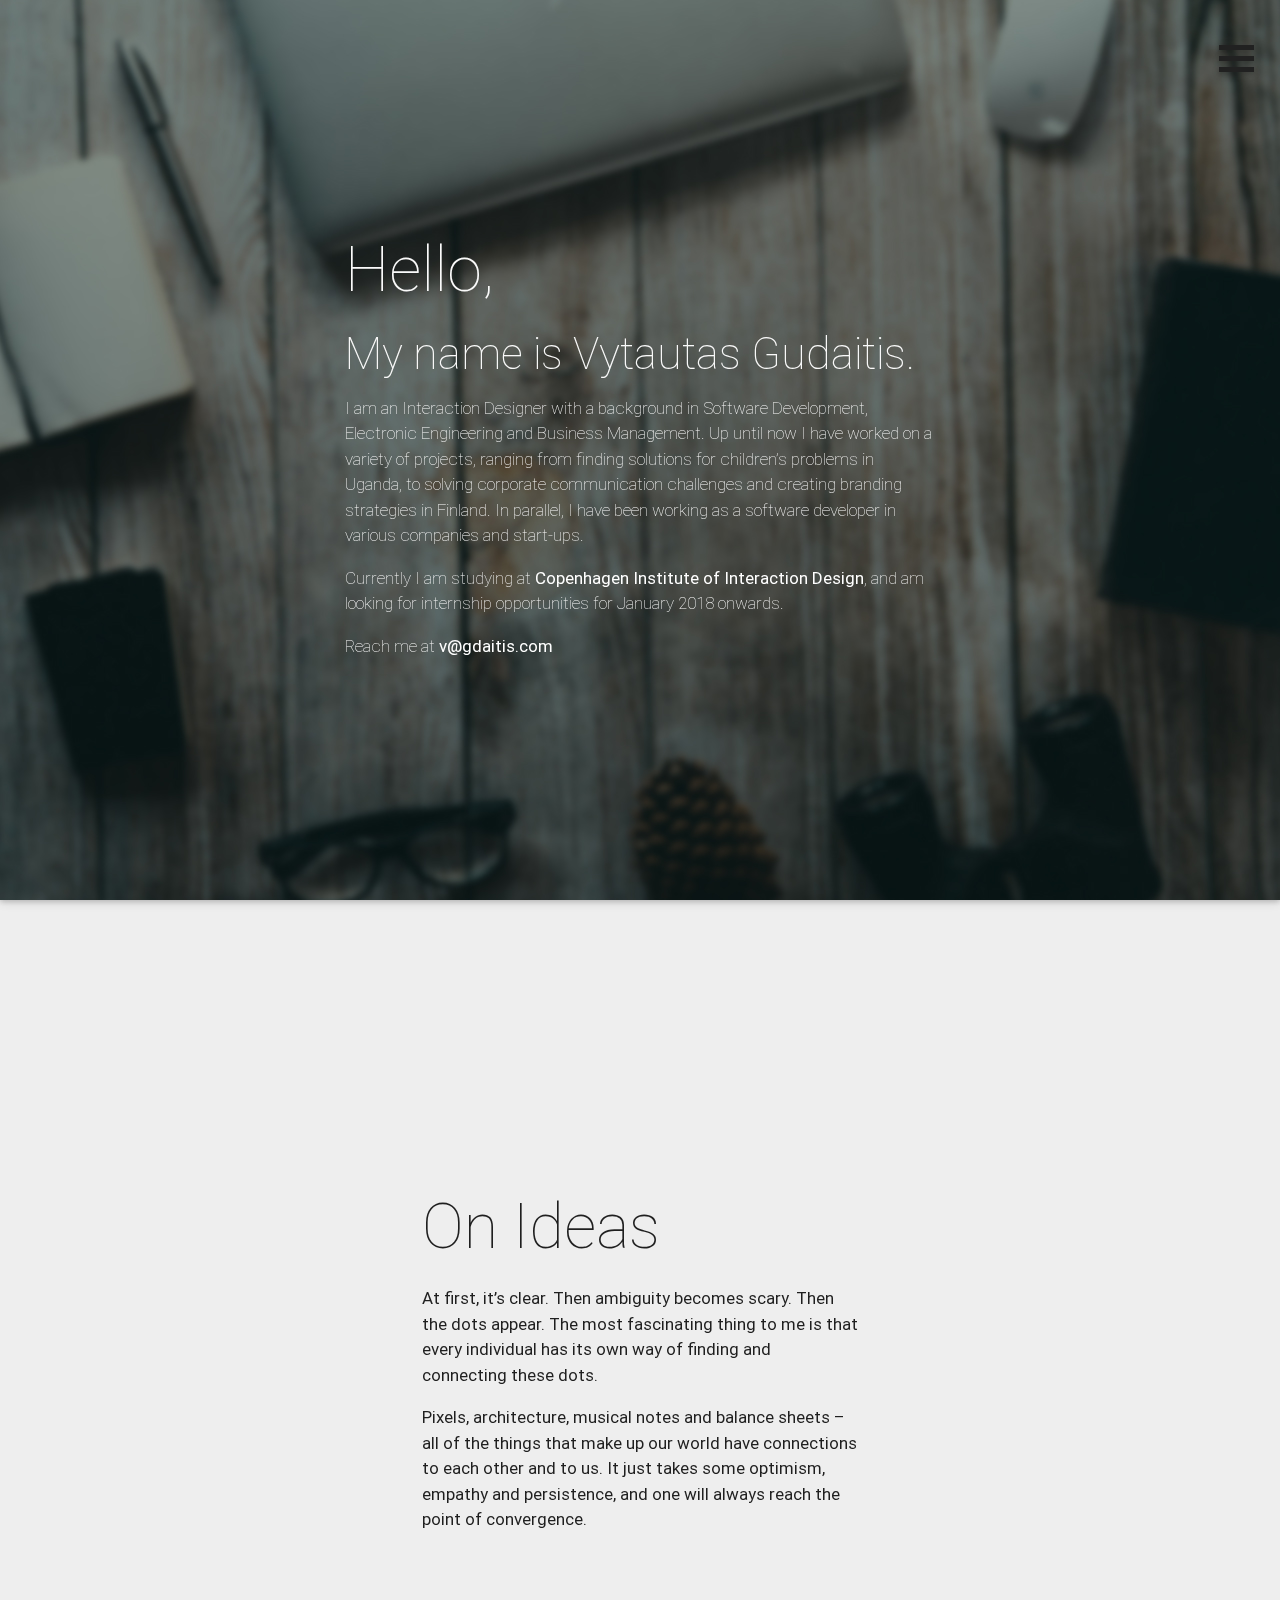
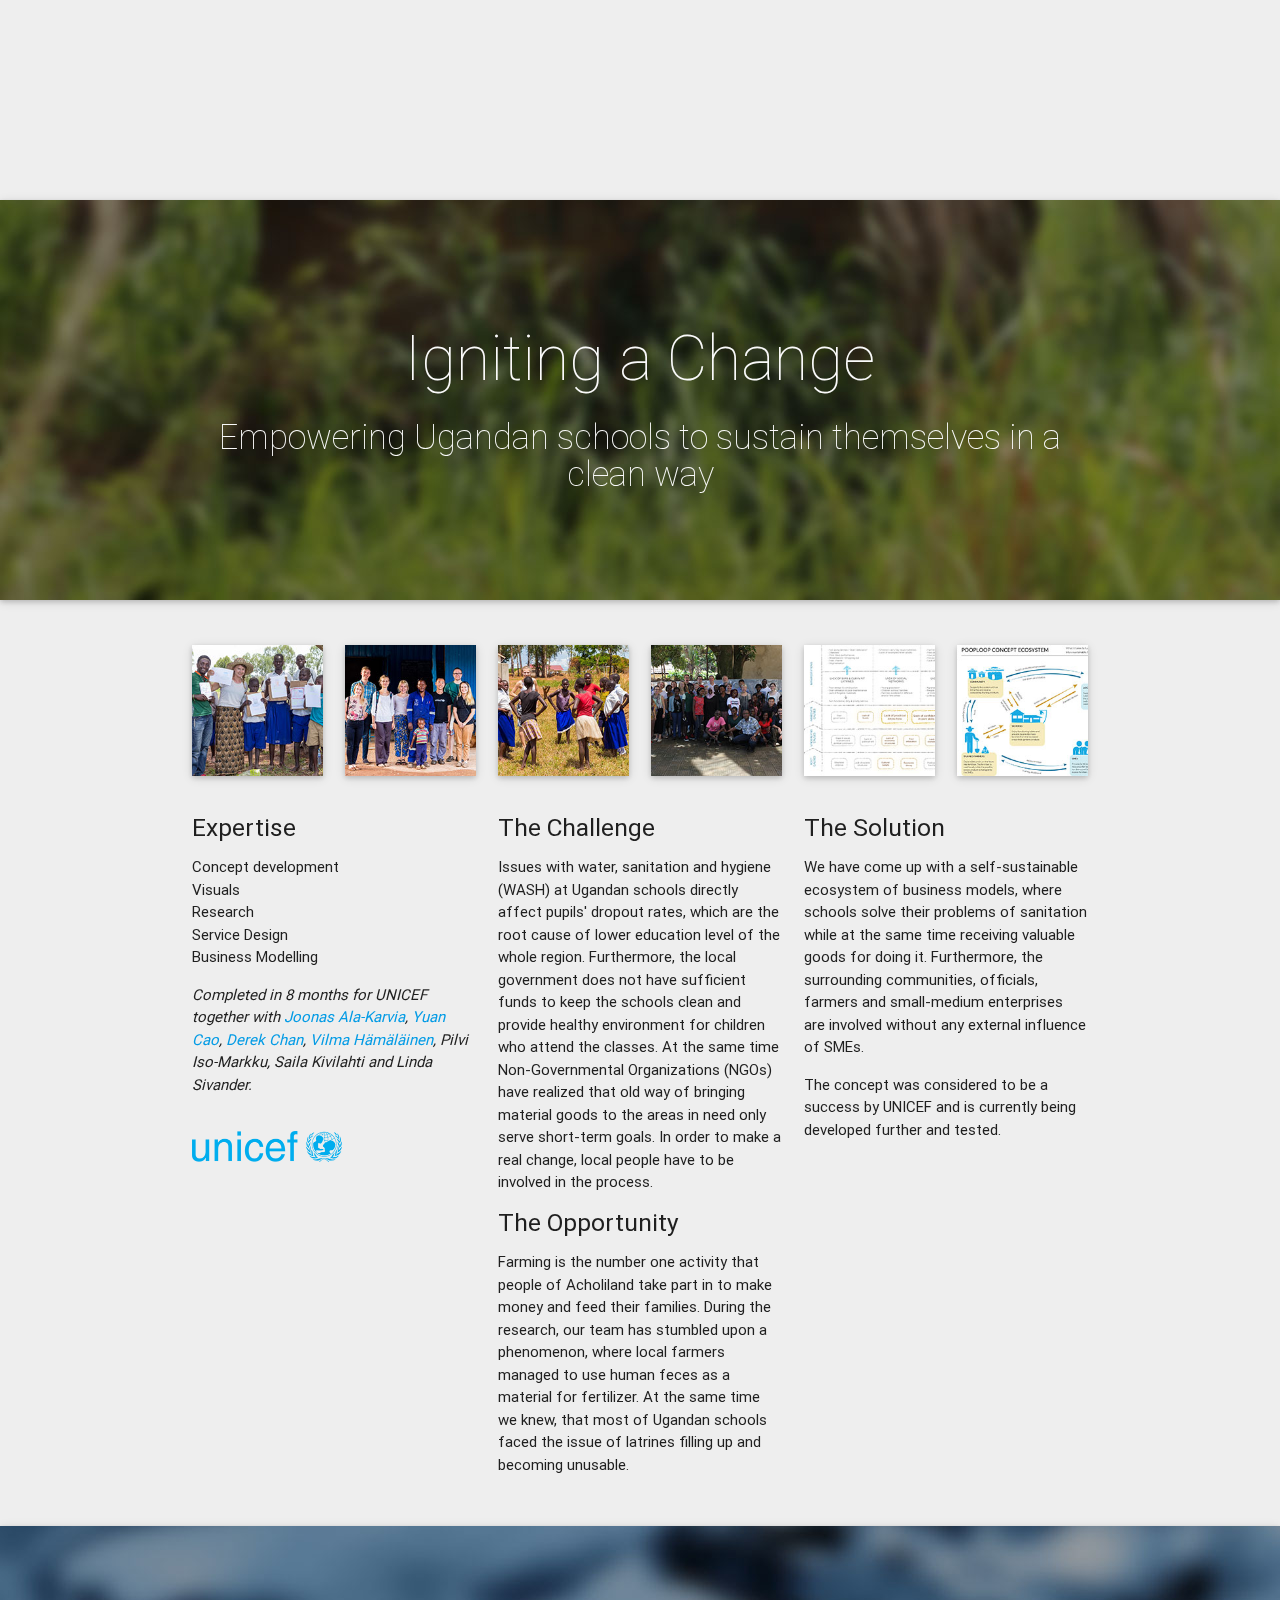
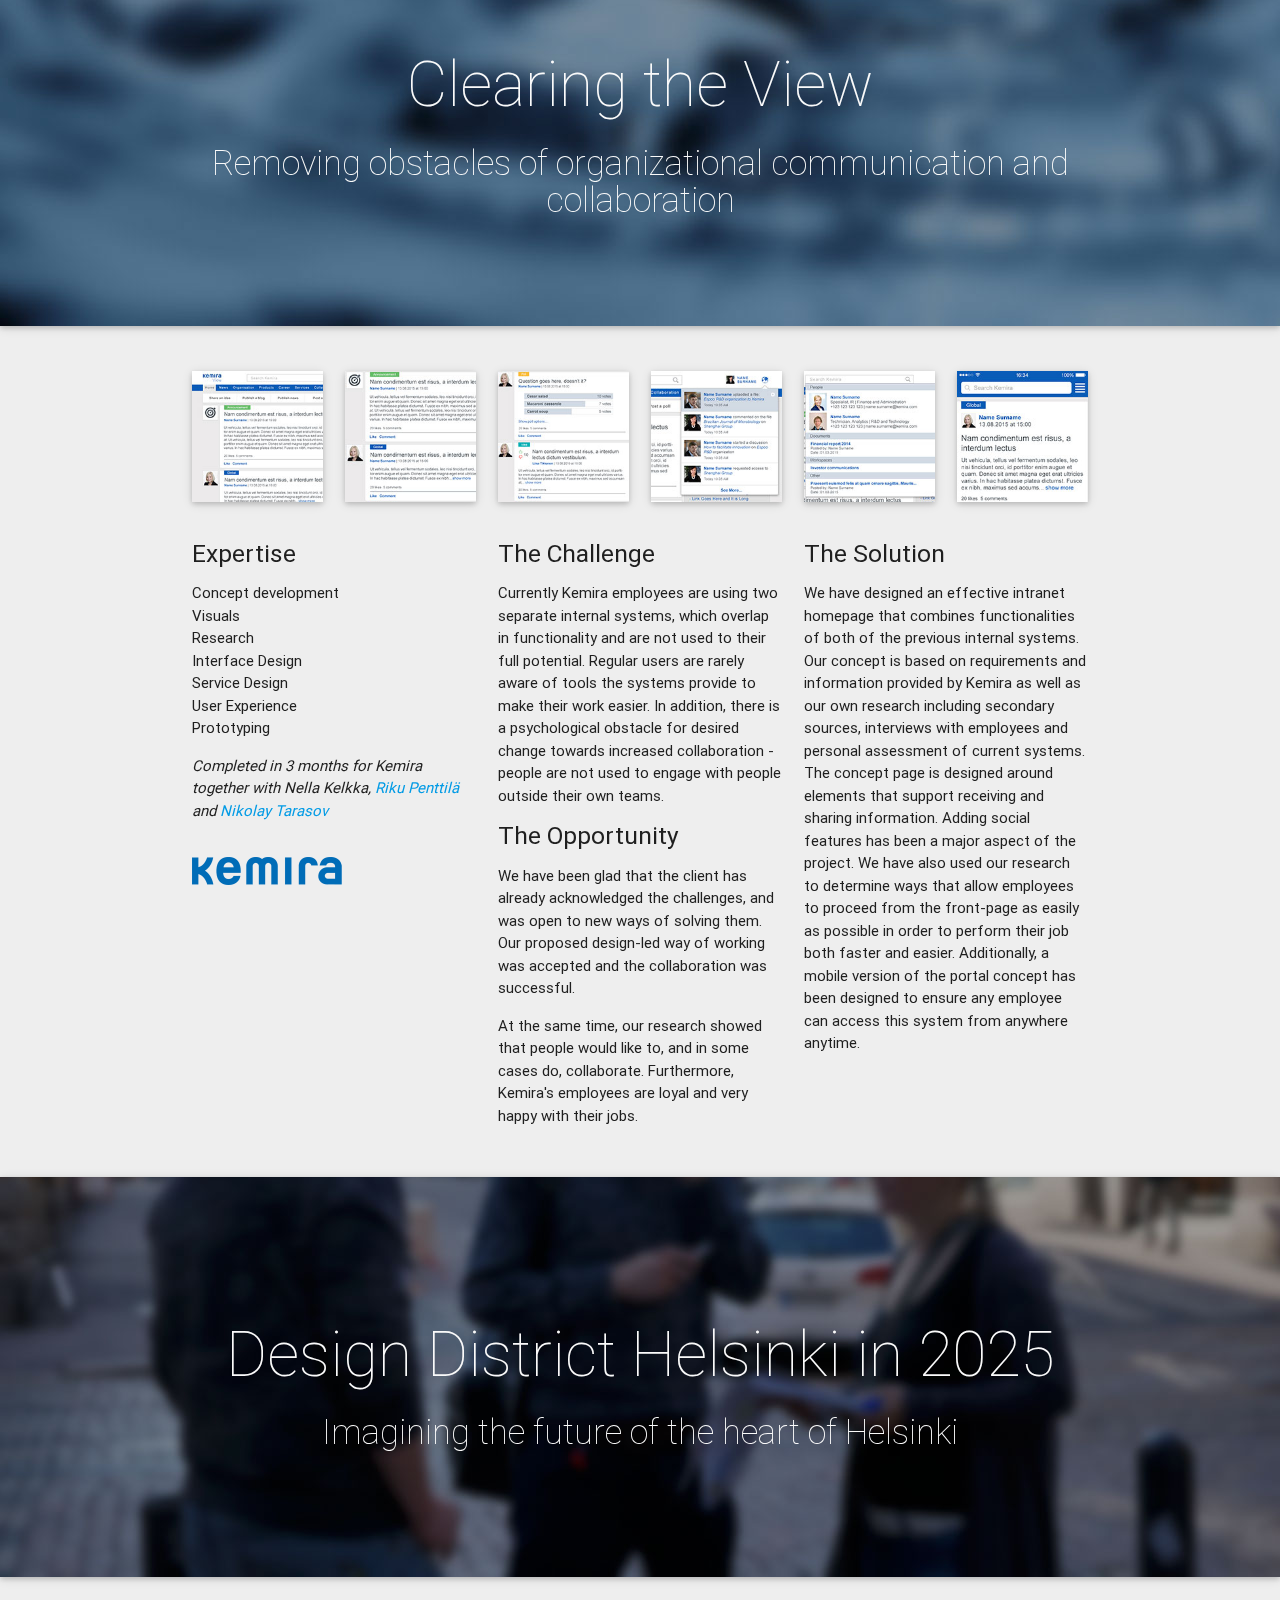
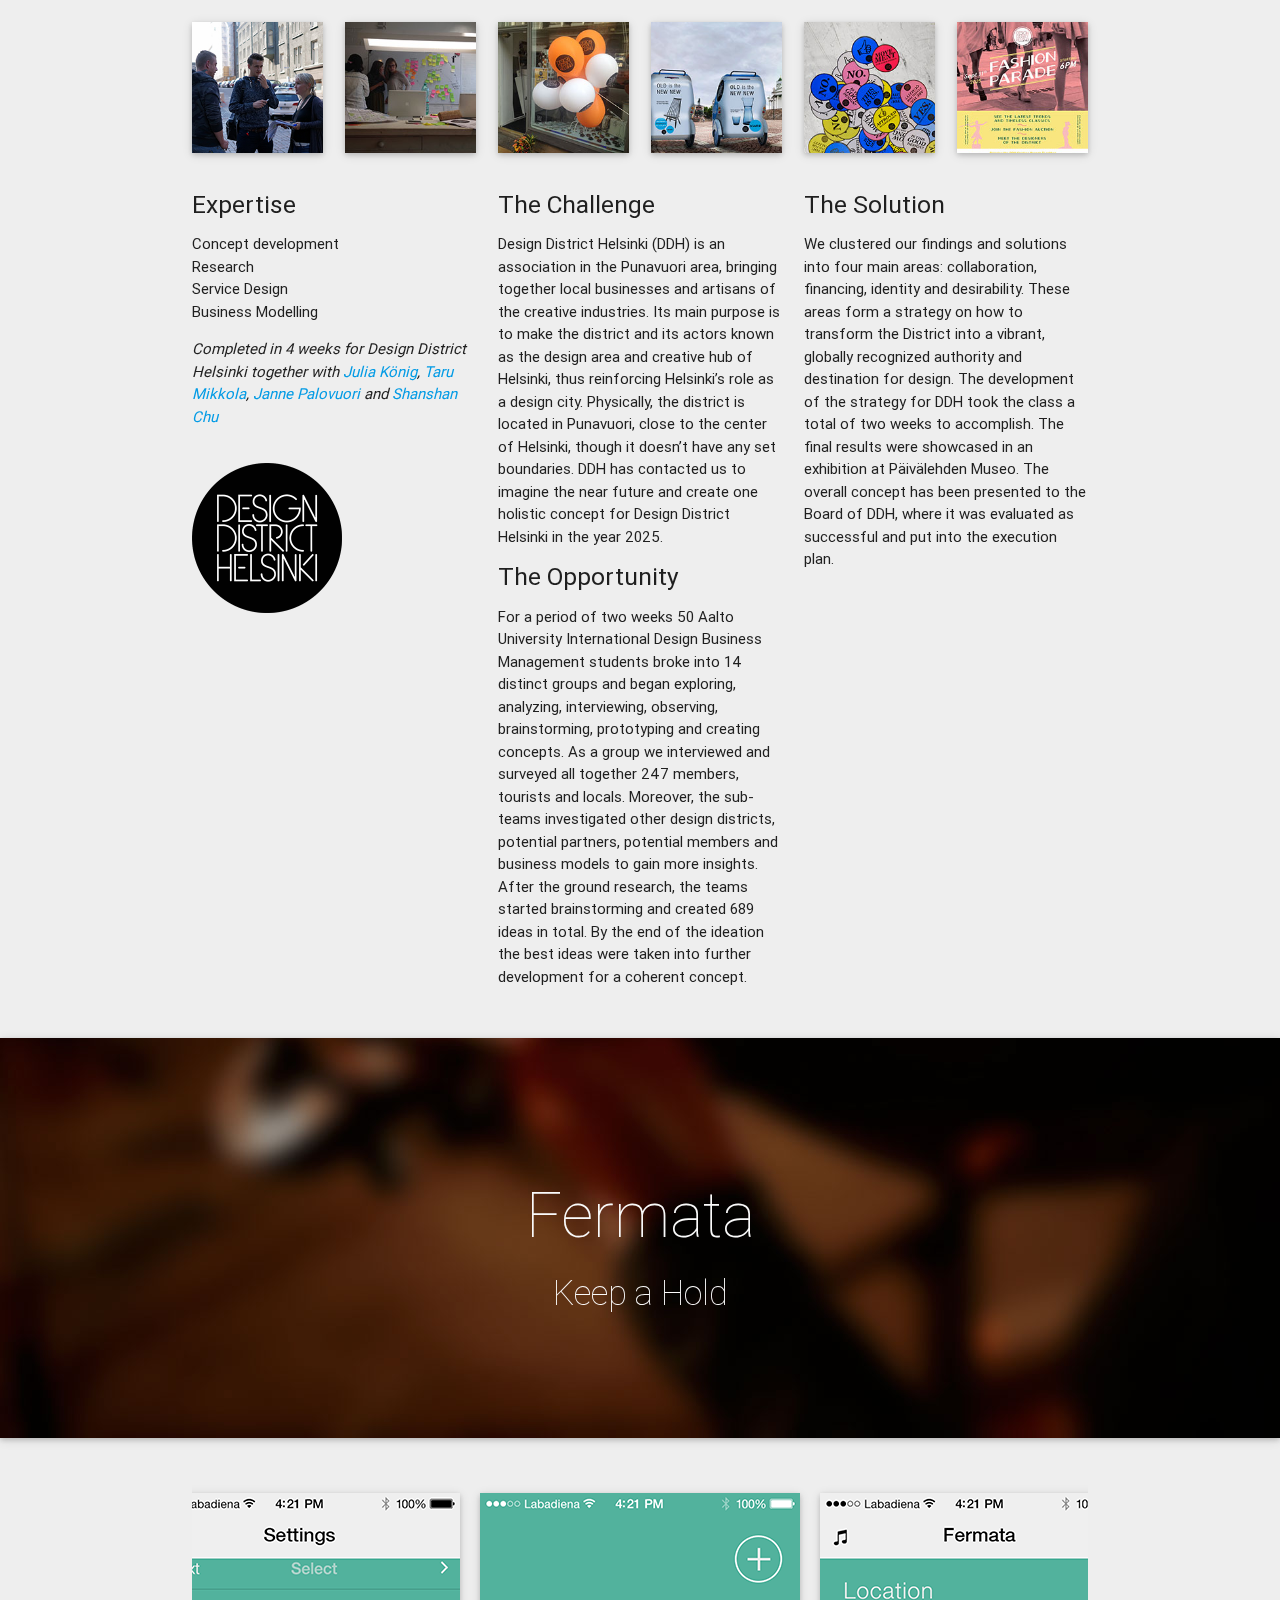
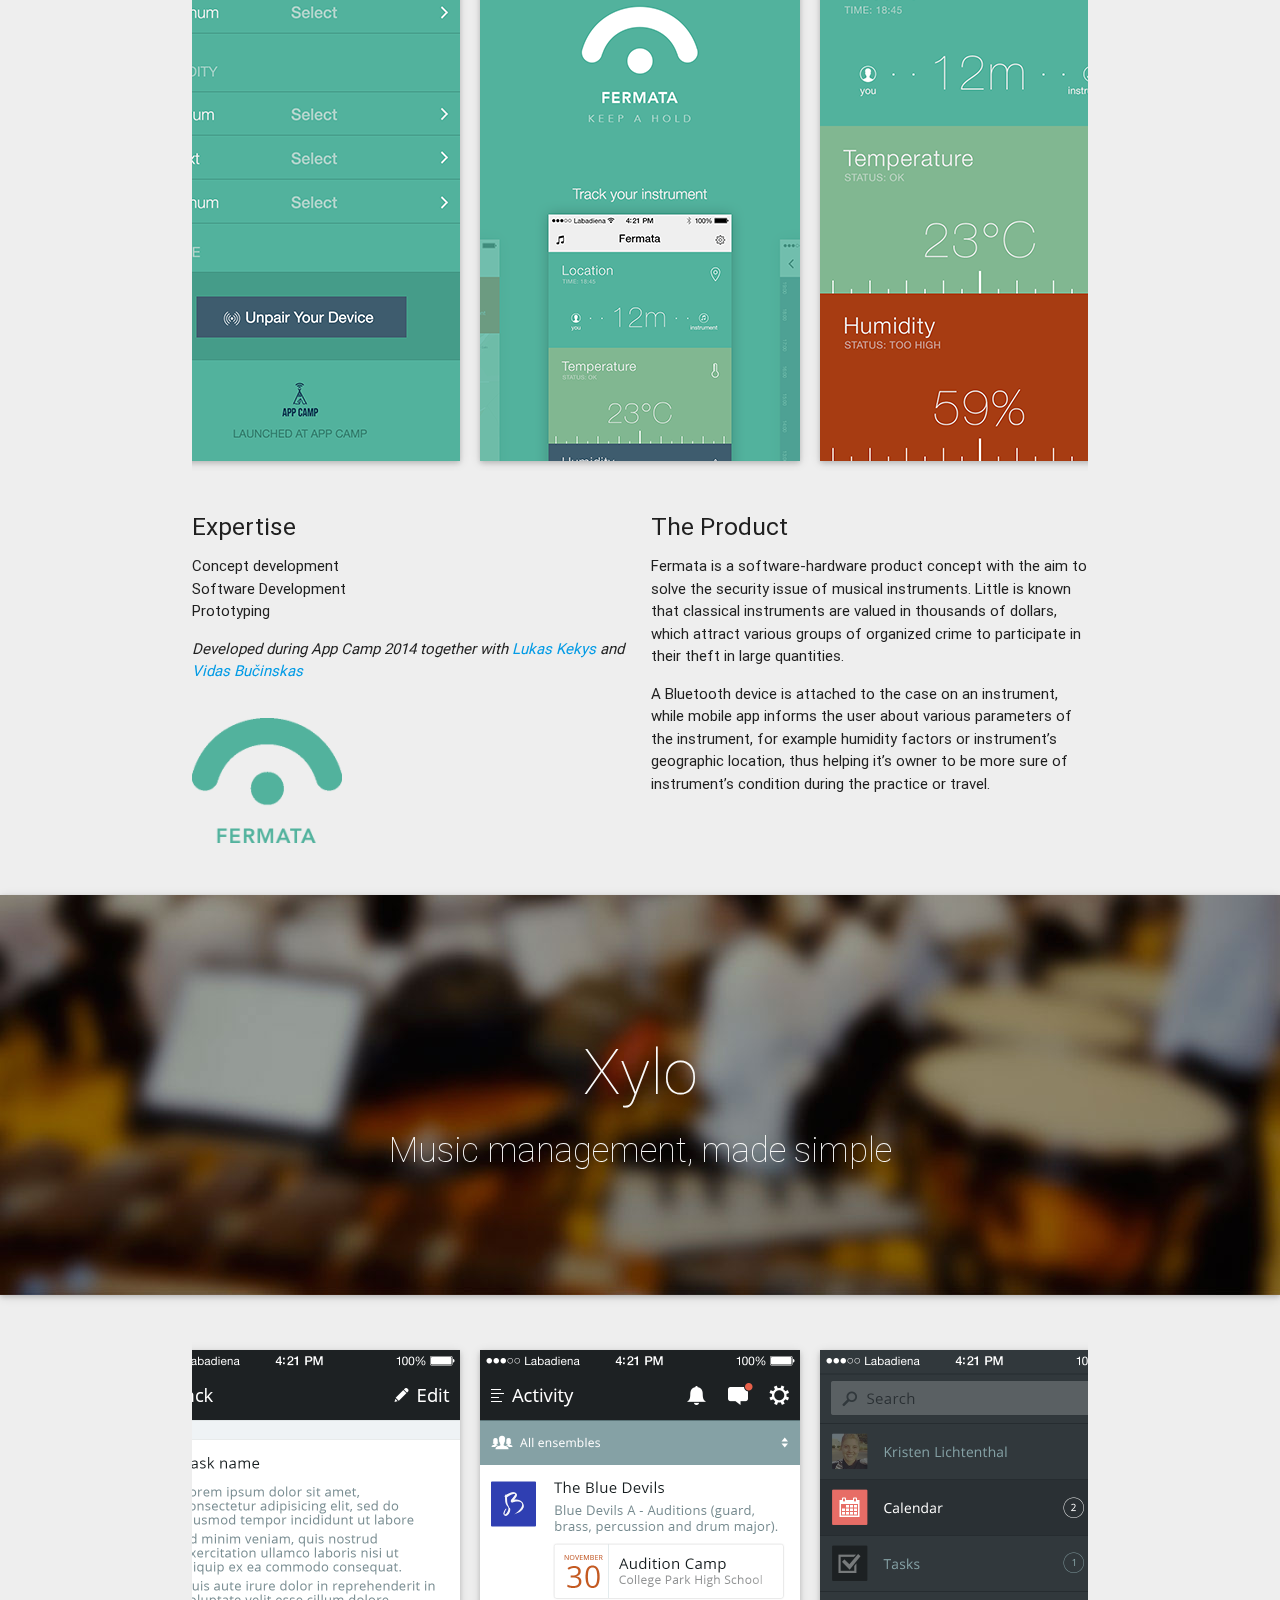
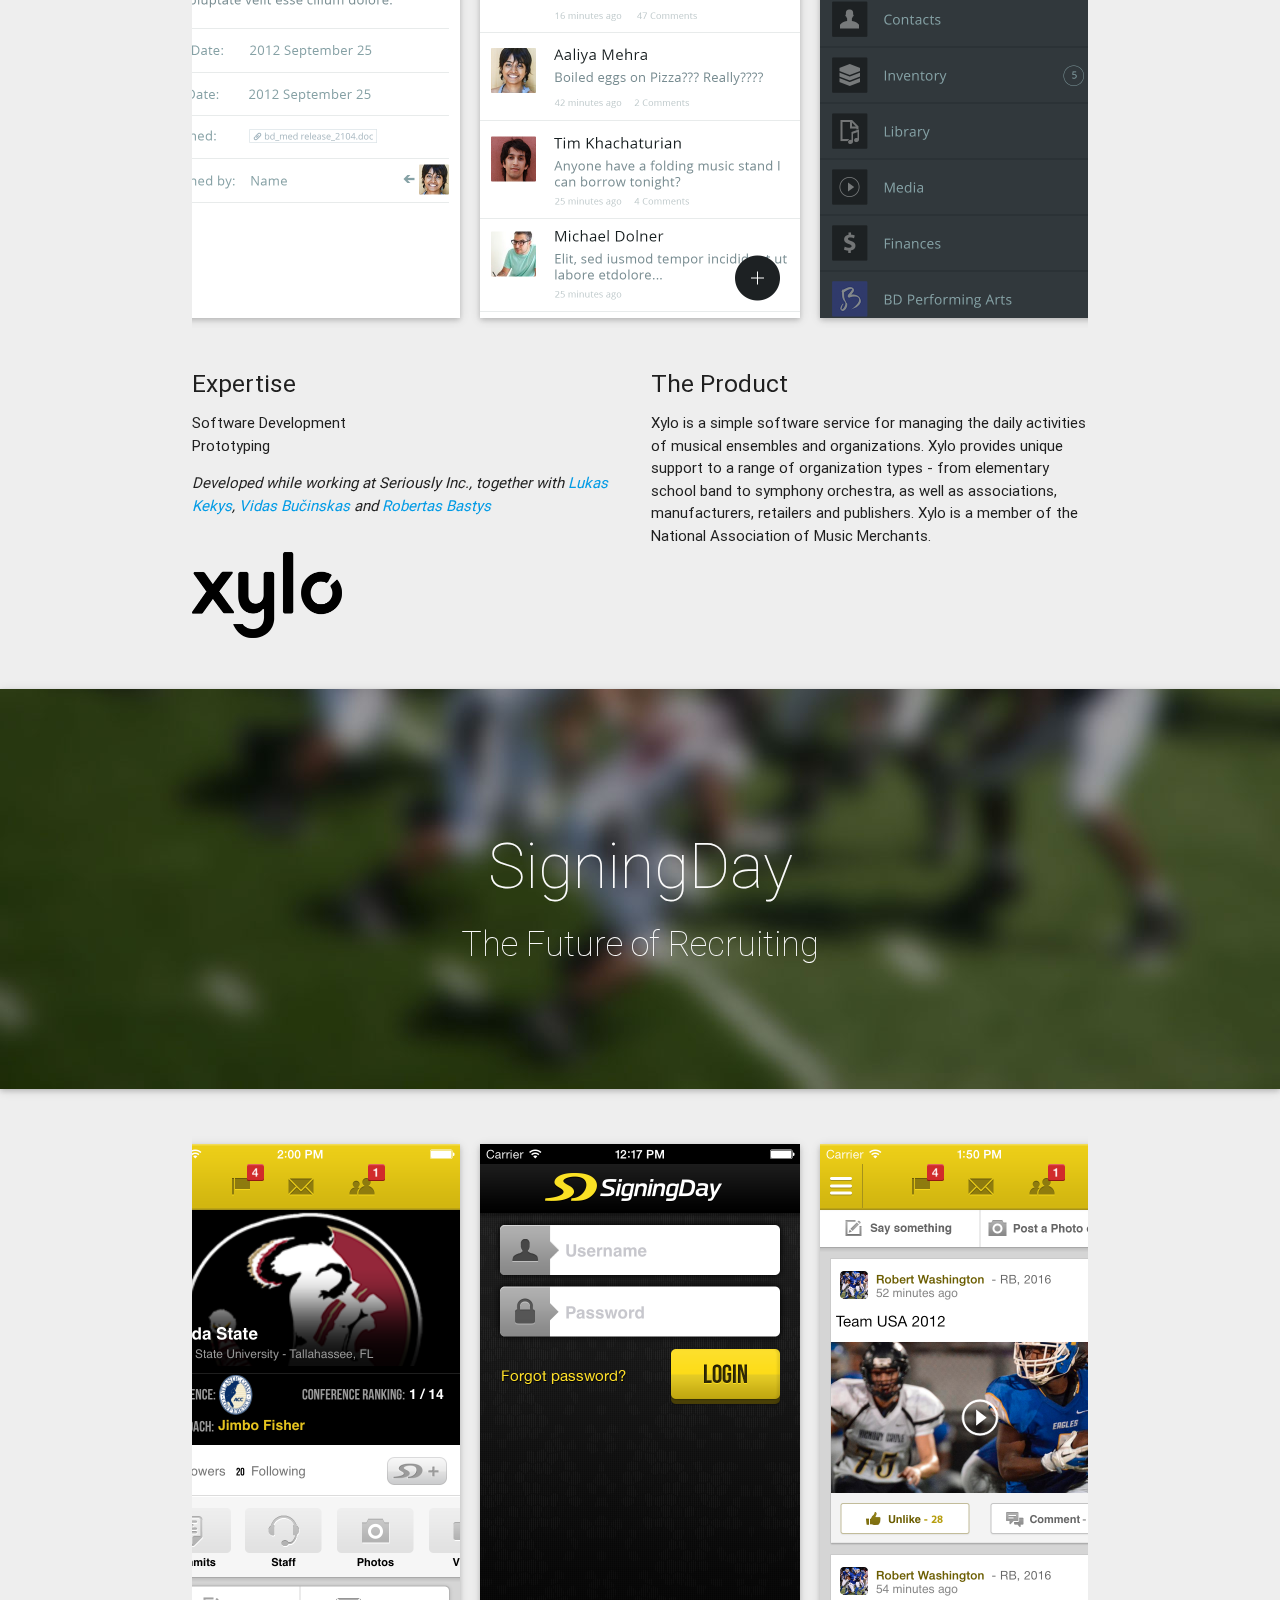
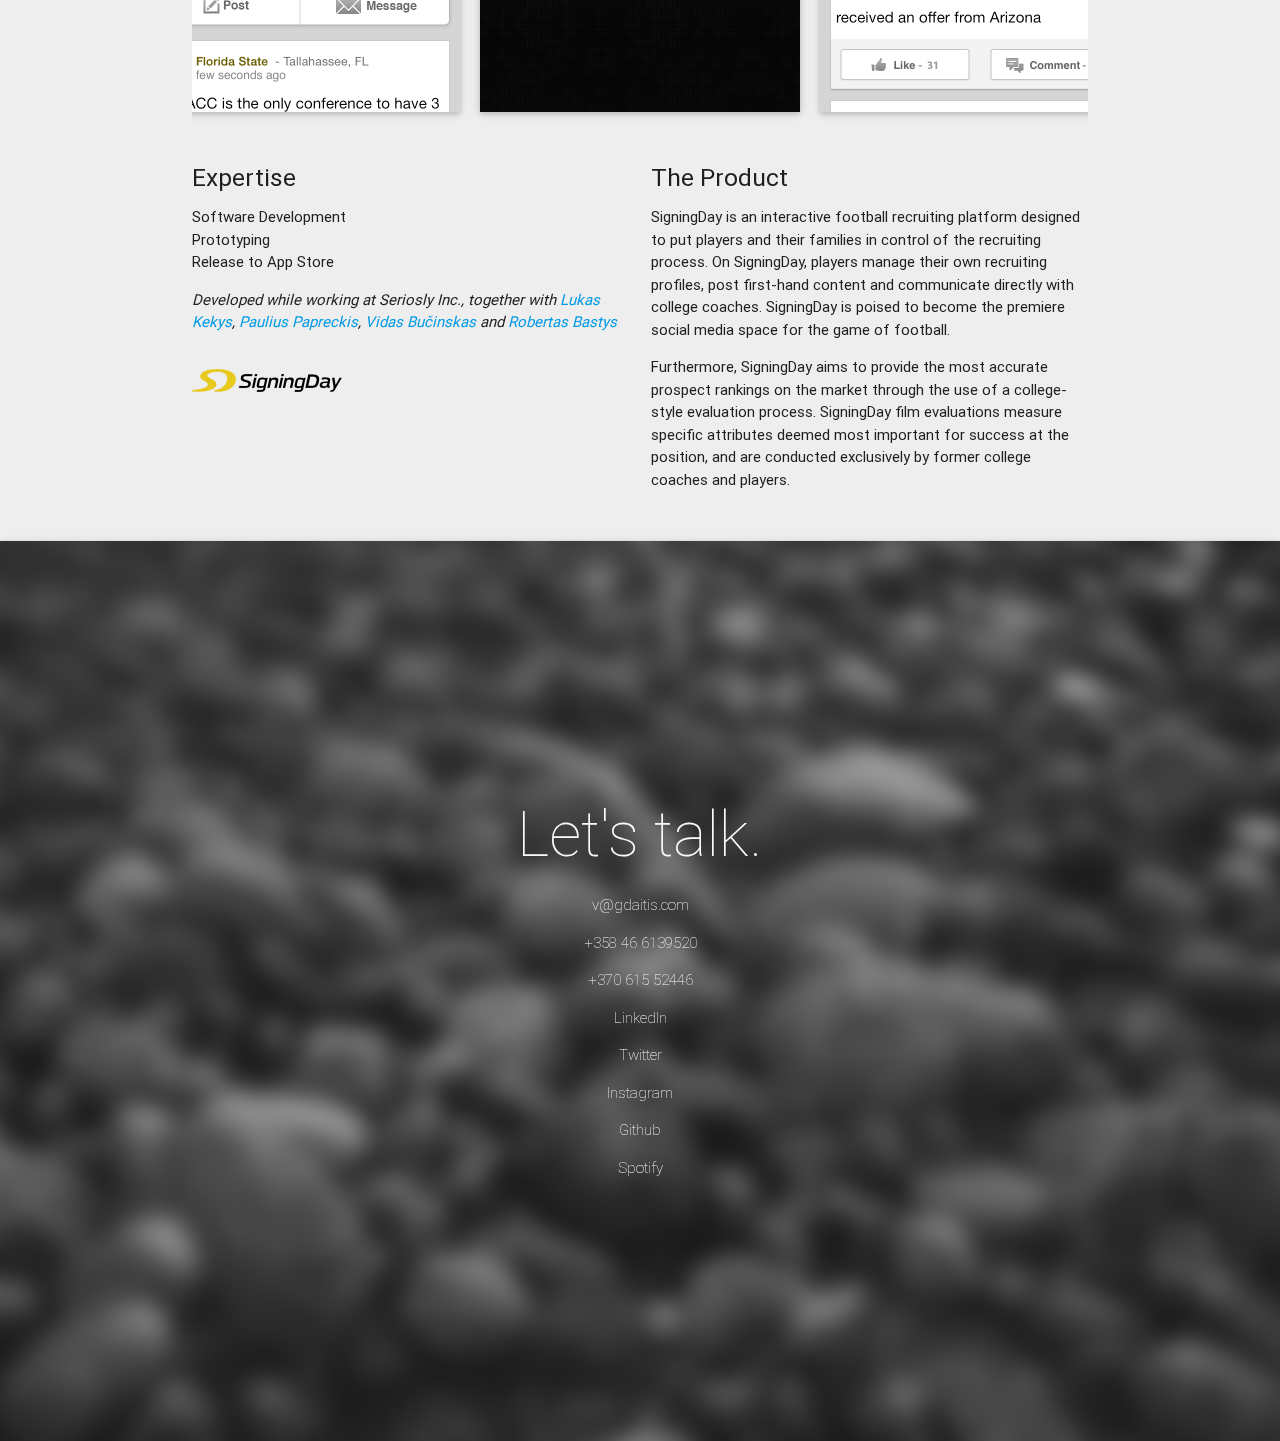
<file: public/index.html>
<!DOCTYPE html>
<html lang="en">
	<head>
		<link rel="apple-touch-icon" sizes="57x57" href="img/icons/apple-touch-icon-57x57.png">
		<link rel="apple-touch-icon" sizes="60x60" href="img/icons/apple-touch-icon-60x60.png">
		<link rel="apple-touch-icon" sizes="72x72" href="img/icons/apple-touch-icon-72x72.png">
		<link rel="apple-touch-icon" sizes="76x76" href="img/icons/apple-touch-icon-76x76.png">
		<link rel="apple-touch-icon" sizes="114x114" href="img/icons/apple-touch-icon-114x114.png">
		<link rel="apple-touch-icon" sizes="120x120" href="img/icons/apple-touch-icon-120x120.png">
		<link rel="apple-touch-icon" sizes="144x144" href="img/icons/apple-touch-icon-144x144.png">
		<link rel="apple-touch-icon" sizes="152x152" href="img/icons/apple-touch-icon-152x152.png">
		<link rel="apple-touch-icon" sizes="180x180" href="img/icons/apple-touch-icon-180x180.png">
		<link rel="icon" type="image/png" href="img/icons/favicon-32x32.png" sizes="32x32">
		<link rel="icon" type="image/png" href="img/icons/android-chrome-192x192.png" sizes="192x192">
		<link rel="icon" type="image/png" href="img/icons/favicon-96x96.png" sizes="96x96">
		<link rel="icon" type="image/png" href="img/icons/favicon-16x16.png" sizes="16x16">
		<link rel="manifest" href="img/icons/manifest.json">
		<link rel="mask-icon" href="img/icons/safari-pinned-tab.svg" color="#5bbad5">
		<meta name="msapplication-TileColor" content="#da532c">
		<meta name="msapplication-TileImage" content="img/icons/mstile-144x144.png">
		<meta name="theme-color" content="#ffffff">

		<link href="//fonts.googleapis.com/icon?family=Material+Icons" rel="stylesheet">
		<link type="text/css" rel="stylesheet" href="css/materialize.min.css"  media="screen,projection" />
		<link rel="stylesheet" type="text/css" href="css/lightbox.css" />
		<link rel="stylesheet" type="text/css" href="plugins/slick/slick.css" />
		<link rel="stylesheet" type="text/css" href="plugins/slick/slick-theme.css" />
		<link type="text/css" rel="stylesheet" href="css/menu.css" />
		<link type="text/css" rel="stylesheet" href="css/style.css" />

		<meta property="og:title" content="Vytautas Gudaitis" />
		<meta property="og:site_name" content="Portfolio of Vytautas Gudaitis"/>
		<meta property="og:description" content="I am an International Design Business Management student at Aalto University, with a background in Software Development. Up until now I have worked on a variety of projects, ranging from finding solutions for children’s problems in Uganda, to solving corporate communication challenges and creating branding strategies in Finland. In parallel, I have been working as a software developer in various companies and start-ups.">
		<meta property="og:image:url" content="http://www.gdaitis.com/img/logo-gd.png" />

		<meta name="google-site-verification" content="xXenjfGeTTihQYY1X-Hn2UjSXeAofIBRI9hpeI2IsG8" />

		<meta charset="UTF-8">
		<title>Portfolio of Vytautas Gudaitis</title>
		<meta name="viewport" content="width=device-width, initial-scale=1">
	</head>
	<!---------------
		BIO
	---------------->
	<body class="grey lighten-3">
		<div class="main">
			<header id="bio" class="parallax-container fullheight valign-wrapper z-depth-1">
				<div class="container">
					<div class="row">
						<div class="section col m8 offset-m2">
							<h1 class="grey-text text-lighten-5 thin">Hello,</h1>
							<h3 class="grey-text text-lighten-5 thin">My name is Vytautas Gudaitis.</h3>
							<p class="grey-text text-lighten-5 thin">I am an Interaction Designer with a background in Software Development, Electronic Engineering and Business Management. Up until now I have worked on a variety of projects, ranging from finding solutions for children’s problems in Uganda, to solving corporate communication challenges and creating branding strategies in Finland. In parallel, I have been working as a software developer in various companies and start-ups.</p>
							<p class="grey-text text-lighten-5 thin">Currently I am studying at <a href="http://ciid.dk">Copenhagen Institute of Interaction Design</a>, and am looking for internship opportunities for January 2018 onwards.</p>
							<p class="grey-text text-lighten-5 thin">Reach me at <a href="mailto:v@gdaitis.com">v@gdaitis.com</a></p>
						</div>
					</div><!-- row -->
				</div><!-- container -->
				<div class="parallax"><img src="img/background-bio2.jpg"></div>
			</header><!-- bio parallax-container fullheight valign-wrapper -->
			<!---------------
				ON IDEAS
			---------------->
			<div id="ideas" class="fullheight valign-wrapper">
				<div class="container">
					<div class="row">
						<div class="section col m6 offset-m3">
							<h1 class="thin">On Ideas</h1>
							<p>At first, it’s clear. Then ambiguity becomes scary. Then the dots appear. The most fascinating thing to me is that every individual has its own way of finding and connecting these dots.</p>
							<p>Pixels, architecture, musical notes and balance sheets – all of the things that make up our world have connections to each other and to us. It just takes some optimism, empathy and persistence, and one will always reach the point of convergence.</p>
						</div>
					</div><!-- row -->
				</div><!-- container -->
			</div><!-- ideas -->
			<!---------------
				UNIWASH
			---------------->
			<div id="uniwash" class="parallax-container valign-wrapper z-depth-1">
				<div class="container center">
					<h1 class="thin grey-text text-lighten-5">Igniting a Change</h1>
					<h4 class="thin grey-text text-lighten-5">Empowering Ugandan schools to sustain themselves in a clean way</h4>
				</div><!-- container center -->
				<div class="parallax"><img src="img/parallax-uniwash2.jpg"></div>
			</div><!-- uniwash parallax-container -->

			<div class="container">
				<div class="section">
					<div class="row gallery">
						<div class="col m2 s6">
							<a href="img/galleries/uniwash/1.jpg" data-lightbox="uniwash"><img class="z-depth-1" src="img/galleries/uniwash/1_thumb.jpg"></a>
						</div>
						<div class="col m2 s6">
							<a href="img/galleries/uniwash/2.jpg" data-lightbox="uniwash"><img class="z-depth-1" src="img/galleries/uniwash/2_thumb.jpg"></a>
						</div>
						<div class="col m2 s6">
							<a href="img/galleries/uniwash/3.jpg" data-lightbox="uniwash"><img class="z-depth-1" src="img/galleries/uniwash/3_thumb.jpg"></a>
						</div>
						<div class="col m2 s6">
							<a href="img/galleries/uniwash/4.jpg" data-lightbox="uniwash"><img class="z-depth-1" src="img/galleries/uniwash/4_thumb.jpg"></a>
						</div>
						<div class="col m2 s6">
							<a href="img/galleries/uniwash/5.jpg" data-lightbox="uniwash"><img class="z-depth-1" src="img/galleries/uniwash/5_thumb.jpg"></a>
						</div>
						<div class="col m2 s6">
							<a href="img/galleries/uniwash/6.jpg" data-lightbox="uniwash"><img class="z-depth-1" src="img/galleries/uniwash/6_thumb.jpg"></a>
						</div>
					</div>
					<div class="row">
						<div class="col l4">
							<h5>Expertise</h5>
							<ul>
								<li>Concept development</li>
								<li>Visuals</li>
								<li>Research</li>
								<li>Service Design</li>
								<li>Business Modelling</li>
							</ul>
							<p><i>Completed in 8 months for UNICEF together with <a href="https://fi.linkedin.com/pub/joonas-ala-karvia/47/777/37b" target="_blank">Joonas Ala-Karvia</a>, <a href="https://fi.linkedin.com/pub/cao-yuan/95/a03/547/en" target="_blank">Yuan Cao</a>, <a href="https://fi.linkedin.com/in/detetach" target="_blank">Derek Chan</a>, <a href="https://fi.linkedin.com/pub/vilma-hämäläinen/4a/3b4/456" target="_blank">Vilma Hämäläinen</a>, Pilvi Iso-Markku, Saila Kivilahti and Linda Sivander.</i></p>
							<a href="http://www.unicef.com" target="_blank"><img class="logo" src="img/logo-unicef.png"></a>
						</div>
						<div class="col l4">
							<h5>The Challenge</h5>
							<p>Issues with water, sanitation and hygiene (WASH) at Ugandan schools directly affect pupils' dropout rates, which are the root cause of lower education level of the whole region. Furthermore, the local government does not have sufficient funds to keep the schools clean and provide healthy environment for children who attend the classes.  At the same time Non-Governmental Organizations (NGOs) have realized that old way of bringing material goods to the areas in need only serve short-term goals. In order to make a real change, local people have to be involved in the process.</p>
							<h5>The Opportunity</h5>
							<p>Farming is the number one activity that people of Acholiland take part in to make money and feed their families. During the research, our team has stumbled upon a phenomenon, where local farmers managed to use human feces as a material for fertilizer. At the same time we knew, that most of Ugandan schools faced the issue of latrines filling up and becoming unusable.</p>
						</div>
						<div class="col l4">
							<h5>The Solution</h5>
							<p>We have come up with a self-sustainable ecosystem of business models, where schools solve their problems of sanitation while at the same time receiving valuable goods for doing it. Furthermore, the surrounding communities, officials, farmers and small-medium enterprises are involved without any external influence of SMEs.</p>
							<p>The concept was considered to be a success by UNICEF and is currently being developed further and tested.</p>
						</div>
					</div><!-- row -->
				</div><!-- section -->
			</div><!-- container -->
			<!---------------
				KEMIRA
			---------------->
			<div id="kemira" class="parallax-container valign-wrapper z-depth-1">
				<div class="container center">
					<h1 class="thin grey-text text-lighten-5">Clearing the View</h1>
					<h4 class="thin grey-text text-lighten-5">Removing obstacles of organizational communication and collaboration</h4>
				</div><!-- container center -->
				<div class="parallax"><img src="img/parallax-kemira2.jpg"></div>
			</div><!-- kemira parallax-container -->

			<div class="container">
				<div class="section">
					<div class="row gallery">
						<div class="col m2 s6">
							<a href="img/galleries/kemira/1.png" data-lightbox="kemira"><img class="z-depth-1" src="img/galleries/kemira/1_thumb.jpg"></a>
						</div>
						<div class="col m2 s6">
							<a href="img/galleries/kemira/2.png" data-lightbox="kemira"><img class="z-depth-1" src="img/galleries/kemira/2_thumb.jpg"></a>
						</div>
						<div class="col m2 s6">
							<a href="img/galleries/kemira/3.png" data-lightbox="kemira"><img class="z-depth-1" src="img/galleries/kemira/3_thumb.jpg"></a>
						</div>
						<div class="col m2 s6">
							<a href="img/galleries/kemira/4.png" data-lightbox="kemira"><img class="z-depth-1" src="img/galleries/kemira/4_thumb.jpg"></a>
						</div>
						<div class="col m2 s6">
							<a href="img/galleries/kemira/5.png" data-lightbox="kemira"><img class="z-depth-1" src="img/galleries/kemira/5_thumb.jpg"></a>
						</div>
						<div class="col m2 s6">
							<a href="img/galleries/kemira/6.png" data-lightbox="kemira"><img class="z-depth-1" src="img/galleries/kemira/6_thumb.jpg"></a>
						</div>
					</div>
					<div class="row">
						<div class="col l4">
							<h5>Expertise</h5>
							<ul>
								<li>Concept development</li>
								<li>Visuals</li>
								<li>Research</li>
								<li>Interface Design</li>
								<li>Service Design</li>
								<li>User Experience</li>
								<li>Prototyping</li>
							</ul>
							<p><i>Completed in 3 months for Kemira together with Nella Kelkka, <a href="https://fi.linkedin.com/pub/riku-penttilä/8a/829/404" target="_blank">Riku Penttilä</a> and <a href="https://fi.linkedin.com/pub/nikolay-tarasov/5/56a/150" target="_blank">Nikolay Tarasov</a></i></p>
							<a href="http://www.kemira.com" target="_blank"><img class="logo" src="img/logo-kemira.png"></a>
						</div>
						<div class="col l4">
							<h5>The Challenge</h5>
							<p>Currently Kemira employees are using two separate internal systems, which overlap in functionality and are not used to their full potential. Regular users are rarely aware of tools the systems provide to make their work easier. In addition, there is a psychological obstacle for desired change towards increased collaboration - people are not used to engage with people outside their own teams.</p>
							<h5>The Opportunity</h5>
							<p>We have been glad that the client has already acknowledged the challenges, and was open to new ways of solving them. Our proposed design-led way of working was accepted and the collaboration was successful.</p>
							<p>At the same time, our research showed that people would like to, and in some cases do, collaborate. Furthermore, Kemira's employees are loyal and very happy with their jobs. </p>
						</div>
						<div class="col l4">
							<h5>The Solution</h5>
							<p>We have designed an effective intranet homepage that combines functionalities of both of the previous internal systems. Our concept is based on requirements and information provided by Kemira as well as our own research including secondary sources, interviews with employees and personal assessment of current systems. The concept page is designed around elements that support receiving and sharing information. Adding social features has been a major aspect of the project. We have also used our research to determine ways that allow employees to proceed from the front-page as easily as possible in order to perform their job both faster and easier. Additionally, a mobile version of the portal concept has been designed to ensure any employee can access this system from anywhere anytime.</p>
						</div>
					</div><!-- row -->
				</div><!-- section -->
			</div><!-- container -->
			<!---------------
				DDH
			---------------->
			<div id="ddh" class="parallax-container valign-wrapper z-depth-1">
				<div class="container center">
					<h1 class="thin grey-text text-lighten-5">Design District Helsinki in 2025</h1>
					<h4 class="thin grey-text text-lighten-5">Imagining the future of the heart of Helsinki</h4>
				</div><!-- container center -->
				<div class="parallax"><img src="img/parallax-ddh2.jpg"></div>
			</div><!-- ddh parallax-container -->

			<div class="container">
				<div class="section">
					<div class="row gallery">
						<div class="col m2 s6">
							<a href="img/galleries/ddh/1.jpg" data-lightbox="ddh"><img class="z-depth-1" src="img/galleries/ddh/1_thumb.jpg"></a>
						</div>
						<div class="col m2 s6">
							<a href="img/galleries/ddh/2.jpg" data-lightbox="ddh"><img class="z-depth-1" src="img/galleries/ddh/2_thumb.jpg"></a>
						</div>
						<div class="col m2 s6">
							<a href="img/galleries/ddh/3.jpg" data-lightbox="ddh"><img class="z-depth-1" src="img/galleries/ddh/3_thumb.jpg"></a>
						</div>
						<div class="col m2 s6">
							<a href="img/galleries/ddh/4.jpg" data-lightbox="ddh"><img class="z-depth-1" src="img/galleries/ddh/4_thumb.jpg"></a>
						</div>
						<div class="col m2 s6">
							<a href="img/galleries/ddh/5.jpg" data-lightbox="ddh"><img class="z-depth-1" src="img/galleries/ddh/5_thumb.jpg"></a>
						</div>
						<div class="col m2 s6">
							<a href="img/galleries/ddh/6.jpg" data-lightbox="ddh"><img class="z-depth-1" src="img/galleries/ddh/6_thumb.jpg"></a>
						</div>
					</div>
					<div class="row">
						<div class="col l4">
							<h5>Expertise</h5>
							<ul>
								<li>Concept development</li>
								<li>Research</li>
								<li>Service Design</li>
								<li>Business Modelling</li>
							</ul>
							<p><i>Completed in 4 weeks for Design District Helsinki together with <a href="https://de.linkedin.com/in/juliakonig/en" target="_blank">Julia König</a>, <a href="https://fi.linkedin.com/in/tarumikkola" target="_blank">Taru Mikkola</a>, <a href="https://fi.linkedin.com/in/jannepalovuori" target="_blank">Janne Palovuori</a> and <a href="https://cn.linkedin.com/pub/shanshan-chu/8b/121/a7a" target="_blank">Shanshan Chu</a></i></p>
							<a href="http://www.designdistrict.fi/en" target="_blank"><img class="logo" src="img/logo-ddh.png"></a>
						</div>
						<div class="col l4">
							<h5>The Challenge</h5>
							<p>Design District Helsinki (DDH) is an association in the Punavuori area, bringing together local businesses and artisans of the creative industries. Its main purpose is to make the district and its actors known as the design area and creative hub of Helsinki, thus reinforcing Helsinki’s role as a design city. Physically, the district is located in Punavuori, close to the center of Helsinki, though it doesn’t have any set boundaries. DDH has contacted us to imagine the near future and create one holistic concept for Design District Helsinki in the year 2025.</p>
							<h5>The Opportunity</h5>
							<p>For a period of two weeks 50 Aalto University International Design Business Management students broke into 14 distinct groups and began exploring, analyzing, interviewing, observing, brainstorming, prototyping and creating concepts. As a group we interviewed and surveyed all together 247 members, tourists and locals. Moreover, the sub-teams investigated other design districts, potential partners, potential members and business models to gain more insights. After the ground research, the teams started brainstorming and created 689 ideas in total. By the end of the ideation the best ideas were taken into further development for a coherent concept.</p>
						</div>
						<div class="col l4">
							<h5>The Solution</h5>
							<p>We clustered our findings and solutions into four main areas: collaboration, financing, identity and desirability. These areas form a strategy on how to transform the District into a vibrant, globally recognized authority and destination for design. The development of the strategy for DDH took the class a total of two weeks to accomplish. The final results were showcased in an exhibition at Päivälehden Museo. The overall concept has been presented to the Board of DDH, where it was evaluated as successful and put into the execution plan.</p>
						</div>
					</div><!-- row -->
				</div><!-- section -->
			</div><!-- container -->
			<!---------------
				FERMATA
			---------------->
			<div id="fermata" class="parallax-container valign-wrapper z-depth-1">
				<div class="container center">
					<h1 class="thin grey-text text-lighten-5">Fermata</h1>
					<h4 class="thin grey-text text-lighten-5">Keep a Hold</h4>
				</div><!-- container center -->
				<div class="parallax"><img src="img/parallax-fermata2.jpg"></div>
			</div><!-- fermata parallax-container -->

			<div class="container">
				<div class="section">
					<div class="row">
						<div class="col s12">
							<div class="carousel-mobile">
								<div><img class="z-depth-1" src="img/galleries/fermata/1.png"></div>
								<div><img class="z-depth-1" src="img/galleries/fermata/2.png"></div>
								<div><img class="z-depth-1" src="img/galleries/fermata/3.png"></div>
								<div><img class="z-depth-1" src="img/galleries/fermata/4.png"></div>
								<div><img class="z-depth-1" src="img/galleries/fermata/5.png"></div>
								<div><img class="z-depth-1" src="img/galleries/fermata/6.png"></div>
								<div><img class="z-depth-1" src="img/galleries/fermata/7.png"></div>
							</div><!-- carousel-mobile -->
						</div>
					</div><!-- row -->
					<div class="row">
						<div class="col m6">
							<h5>Expertise</h5>
							<ul>
								<li>Concept development</li>
								<li>Software Development</li>
								<li>Prototyping</li>
							</ul>
							<p><i>Developed during App Camp 2014 together with <a href="https://lt.linkedin.com/pub/lukas-kekys/4a/3a9/506" target="_blank">Lukas Kekys</a> and <a href="https://lt.linkedin.com/in/vidasbucinskas" target="_blank">Vidas Bučinskas</a></i></p>
							<img class="logo" src="img/logo-fermata.png">
						</div>
						<div class="col m6">
							<h5>The Product</h5>
							<p>Fermata is a software-hardware product concept with the aim to solve the security issue of musical instruments. Little is known that classical instruments are valued in thousands of dollars, which attract various groups of organized crime to participate in their theft in large quantities.</p>
							<p>A Bluetooth device is attached to the case on an instrument, while mobile app informs the user about various parameters of the instrument, for example humidity factors or instrument’s geographic location, thus helping it’s owner to be more sure of instrument’s condition during the practice or travel.</p>
						</div>
					</div><!-- row -->
				</div><!-- section -->
			</div><!-- container -->
			<!---------------
				XYLO
			---------------->
			<div id="xylo" class="parallax-container valign-wrapper z-depth-1">
				<div class="container center">
					<h1 class="thin grey-text text-lighten-5">Xylo</h1>
					<h4 class="thin grey-text text-lighten-5">Music management, made simple</h4>
				</div><!-- container center -->
				<div class="parallax"><img src="img/parallax-xylo2.jpg"></div>
			</div><!-- xylo parallax-container -->

			<div class="container">
				<div class="section">
					<div class="row">
						<div class="col s12">
							<div class="carousel-mobile">
								<div><img class="z-depth-1" src="img/galleries/xylo/1.png"></div>
								<div><img class="z-depth-1" src="img/galleries/xylo/2.png"></div>
								<div><img class="z-depth-1" src="img/galleries/xylo/3.png"></div>
								<div><img class="z-depth-1" src="img/galleries/xylo/4.png"></div>
								<div><img class="z-depth-1" src="img/galleries/xylo/5.png"></div>
								<div><img class="z-depth-1" src="img/galleries/xylo/6.png"></div>
								<div><img class="z-depth-1" src="img/galleries/xylo/7.png"></div>
							</div><!-- carousel-mobile -->
						</div>
					</div><!-- row -->
					<div class="row">
						<div class="col m6">
							<h5>Expertise</h5>
							<ul>
								<li>Software Development</li>
								<li>Prototyping</li>
							</ul>
							<p><i>Developed while working at Seriously Inc., together with <a href="https://lt.linkedin.com/pub/lukas-kekys/4a/3a9/506" target="_blank">Lukas Kekys</a>, <a href="https://lt.linkedin.com/in/vidasbucinskas" target="_blank">Vidas Bučinskas</a> and <a href="https://lt.linkedin.com/pub/robertas-bastys/0/1a5/65b" target="_blank">Robertas Bastys</a></i></p>
							<a href="http://www.xylo.com" target="_blank"><img class="logo" src="img/logo-xylo.png"></a>
						</div>
						<div class="col m6">
							<h5>The Product</h5>
							<p>Xylo is a simple software service for managing the daily activities of musical ensembles and organizations. Xylo provides unique support to a range of organization types - from elementary school band to symphony orchestra, as well as associations, manufacturers, retailers and publishers. Xylo is a member of the National Association of Music Merchants.</p>
						</div>
					</div><!-- row -->
				</div><!-- section -->
			</div><!-- container -->
			<!---------------
				SIGNINGDAY
			---------------->
			<div id="signingday" class="parallax-container valign-wrapper z-depth-1">
				<div class="container center">
					<h1 class="thin grey-text text-lighten-5">SigningDay</h1>
					<h4 class="thin grey-text text-lighten-5">The Future of Recruiting</h4>
				</div><!-- container center -->
				<div class="parallax"><img src="img/parallax-signingday2.jpg"></div>
			</div><!-- signingday parallax-container -->

			<div class="container">
				<div class="section">
					<div class="row">
						<div class="col s12">
							<div class="carousel-mobile">
								<div><img class="z-depth-1" src="img/galleries/signingday/1.png"></div>
								<div><img class="z-depth-1" src="img/galleries/signingday/2.png"></div>
								<div><img class="z-depth-1" src="img/galleries/signingday/3.png"></div>
								<div><img class="z-depth-1" src="img/galleries/signingday/4.png"></div>
								<div><img class="z-depth-1" src="img/galleries/signingday/5.png"></div>
								<div><img class="z-depth-1" src="img/galleries/signingday/6.png"></div>
								<div><img class="z-depth-1" src="img/galleries/signingday/7.png"></div>
							</div><!-- carousel-mobile -->
						</div>
					</div><!-- row -->
					<div class="row">
						<div class="col m6">
							<h5>Expertise</h5>
							<ul>
								<li>Software Development</li>
								<li>Prototyping</li>
								<li>Release to App Store</li>
							</ul>
							<p><i>Developed while working at Seriosly Inc., together with <a href="https://lt.linkedin.com/pub/lukas-kekys/4a/3a9/506" target="_blank">Lukas Kekys</a>, <a href="https://lt.linkedin.com/in/pauliuspapreckis" target="_blank">Paulius Papreckis</a>, <a href="https://lt.linkedin.com/in/vidasbucinskas" target="_blank">Vidas Bučinskas</a> and <a href="https://lt.linkedin.com/pub/robertas-bastys/0/1a5/65b" target="_blank">Robertas Bastys</a></i></p>
							<a href="http://www.signingday.com" target="_blank"><img class="logo" src="img/logo-signingday.png"></a>
						</div>
						<div class="col m6">
							<h5>The Product</h5>
							<p>SigningDay is an interactive football recruiting platform designed to put players and their families in control of the recruiting process. On SigningDay, players manage their own recruiting profiles, post first-hand content and communicate directly with college coaches. SigningDay is poised to become the premiere social media space for the game of football. </p>
							<p>Furthermore, SigningDay aims to provide the most accurate prospect rankings on the market through the use of a college-style evaluation process. SigningDay film evaluations measure specific attributes deemed most important for success at the position, and are conducted exclusively by former college coaches and players.</p>
						</div>
					</div><!-- row -->
				</div><!-- section -->
			</div><!-- container -->
		</div><!-- main -->
		<!---------------
			CONTACT
		---------------->
		<footer id="contact" class="parallax-container fullheight valign-wrapper z-depth-1">
			<div class="container">
				<div class="row">
					<h1 class="grey-text text-lighten-5 thin center-align">Let's talk.</h1>
					<p class="grey-text text-lighten-5 thin center-align"><a href="mailto:v@gdaitis.com">v@gdaitis.com</a></p>
					<p class="grey-text text-lighten-5 thin center-align">+358 46 6139520</p>
					<p class="grey-text text-lighten-5 thin center-align">+370 615 52446</p>
					<p class="grey-text text-lighten-5 thin center-align"><a href="https://fi.linkedin.com/in/vytautasgudaitis" target="_blank">LinkedIn</a></p>
					<p class="grey-text text-lighten-5 thin center-align"><a href="https://twitter.com/gdaitis" target="_blank">Twitter</a></p>
					<p class="grey-text text-lighten-5 thin center-align"><a href="https://instagram.com/gdaitis/" target="_blank">Instagram</a></p>
          <p class="grey-text text-lighten-5 thin center-align"><a href="https://github.com/gdaitis" target="_blank">Github</a></p>
          <p class="grey-text text-lighten-5 thin center-align"><a href="https://open.spotify.com/user/1117671855" target="_blank">Spotify</a></p>
				</div><!-- row -->
			</div><!-- container -->
			<div class="parallax"><img src="img/background-contact2.jpg"></div>
		</footer>
		<!---------------
			MENU
		---------------->
		<div class="button_container" id="toggle">
				<span class="top z-depth-1"></span>
				<span class="middle z-depth-1"></span>
				<span class="bottom z-depth-1"></span>
			</div>

			<div class="overlay" id="overlay">
				<div class="overlay-menu">
					<ul>
						<li><a href=#bio>Bio</a></li>
						<li><a href=#ideas>On Ideas</a></li>
						<li><a href=#uniwash>UniWASH</a></li>
						<li><a href=#kemira>Kemira</a></li>
						<li><a href=#ddh>DDH in 2025</a></li>
						<li><a href=#fermata>Fermata</a></li>
						<li><a href=#xylo>Xylo</a></li>
						<li><a href=#signingday>SigningDay</a></li>
						<li><a href=#contact>Contact</a></li>
					</ul>
				</div>
			</div>

		<script type="text/javascript" src="js/jquery-2.1.4.min.js"></script>
		<script type="text/javascript" src="plugins/slick/slick.min.js"></script>
      	<script type="text/javascript" src="js/materialize.min.js"></script>
		<script type="text/javascript" src="js/lightbox.js"></script>
		<script type="text/javascript" src="js/init.js"></script>
		<script>
			(function(i,s,o,g,r,a,m){i['GoogleAnalyticsObject']=r;i[r]=i[r]||function(){
			(i[r].q=i[r].q||[]).push(arguments)},i[r].l=1*new Date();a=s.createElement(o),
			m=s.getElementsByTagName(o)[0];a.async=1;a.src=g;m.parentNode.insertBefore(a,m)
			})(window,document,'script','//www.google-analytics.com/analytics.js','ga');

			ga('create', 'UA-69498141-1', 'auto');
			ga('send', 'pageview');

		</script>
	</body>
</html>
</file>
<file: public/css/menu.css>
/*@import url(http://fonts.googleapis.com/css?family=Vollkorn|Roboto);*/

.button_container {
  position: fixed;
  top: 5%;
  right: 2%;
  height: 27px;
  width: 35px;
  cursor: pointer;
  z-index: 100;
  -webkit-transition: opacity .25s ease;
          transition: opacity .25s ease;
}
.button_container:hover {
  opacity: .7;
}
.button_container.active .top {
  -webkit-transform: translateY(11px) translateX(0) rotate(45deg);
      -ms-transform: translateY(11px) translateX(0) rotate(45deg);
          transform: translateY(11px) translateX(0) rotate(45deg);
  background: #FFF;
}
.button_container.active .middle {
  opacity: 0;
  background: #FFF;
}
.button_container.active .bottom {
  -webkit-transform: translateY(-11px) translateX(0) rotate(-45deg);
      -ms-transform: translateY(-11px) translateX(0) rotate(-45deg);
          transform: translateY(-11px) translateX(0) rotate(-45deg);
  background: #FFF;
}
.button_container span {
  background: #212121;
  border: none;
  height: 5px;
  width: 100%;
  position: absolute;
  top: 0;
  left: 0;
  -webkit-transition: all .35s ease;
          transition: all .35s ease;
  cursor: pointer;
}
.button_container span:nth-of-type(2) {
  top: 11px;
}
.button_container span:nth-of-type(3) {
  top: 22px;
}

.overlay {
  position: fixed;
  background: #000000;
  top: 0;
  left: 0;
  width: 100%;
  height: 0%;
  opacity: 0;
  visibility: hidden;
  -webkit-transition: opacity .35s, visibility .35s, height .35s;
          transition: opacity .35s, visibility .35s, height .35s;
  overflow: hidden;
}
.overlay.open {
  opacity: .9;
  visibility: visible;
  height: 100%;
}
.overlay.open li {
  -webkit-animation: fadeInRight .5s ease forwards;
          animation: fadeInRight .5s ease forwards;
  -webkit-animation-delay: .35s;
          animation-delay: .35s;
}
.overlay.open li:nth-of-type(2) {
  -webkit-animation-delay: .4s;
          animation-delay: .4s;
}
.overlay.open li:nth-of-type(3) {
  -webkit-animation-delay: .45s;
          animation-delay: .45s;
}
.overlay.open li:nth-of-type(4) {
  -webkit-animation-delay: .50s;
          animation-delay: .50s;
}
.overlay-menu {
  position: relative;
  height: 80%;
  top: 50%;
  -webkit-transform: translateY(-50%);
      -ms-transform: translateY(-50%);
          transform: translateY(-50%);
  font-size: 50px;
  /*font-family: 'Vollkorn', serif;*/
  font-weight: 200;
  text-align: center;
}
.overlay ul {
  list-style: none;
  padding: 0;
  margin: 0 auto;
  display: inline-block;
  position: relative;
  height: 100%;
}
.overlay ul li {
  display: block;
  height: 30%;
  height: calc(100% / 9);
  min-height: 50px;
  position: relative;
  opacity: 0;
}
.overlay ul li a {
  display: block;
  position: relative;
  color: #FFF;
  text-decoration: none;
  overflow: hidden;
}
.overlay ul li a:hover:after, .overlay ul li a:focus:after, .overlay ul li a:active:after {
  /*width: 100%;*/
  color: #9e9e9e;
}
.overlay ul li a:after {
  content: '';
  position: absolute;
  bottom: 0;
  left: 50%;
  width: 0%;
  -webkit-transform: translateX(-50%);
      -ms-transform: translateX(-50%);
          transform: translateX(-50%);
  height: 3px;
  background: #FFF;
  -webkit-transition: .35s;
          transition: .35s;
}

@-webkit-keyframes fadeInRight {
  0% {
    opacity: 0;
    left: 20%;
  }
  100% {
    opacity: 1;
    left: 0;
  }
}

@keyframes fadeInRight {
  0% {
    opacity: 0;
    left: 20%;
  }
  100% {
    opacity: 1;
    left: 0;
  }
}

@media only screen and (max-height : 568px) {
  .overlay-menu {
    font-size: 30px;
    height: 90%;
  }
  .overlay ul li {
    min-height: 30px;
  }
}
</file>
<file: public/css/style.css>
.logo {
	width: 100%;
	height: auto;
	max-width: 150px;
	margin: 20px 0 10px 0;
}
.section {
	margin-top: 30px;
}
.parallax-container {
    height: 400px;
}
.gallery {
	margin-bottom: 20px;
}
.gallery img {
	width: 100%;
}
.carousel-mobile img {
	height: 100%;
	max-height: 568px;
	width: auto;
	max-width: 320px;
}
.slick-slider {
	margin-bottom: 10px;
}
.slick-slide {
	padding: 10px 10px 10px 10px;
}
@media only screen and (max-width : 992px) {
	.slick-slide {
		height: 400px;
	}
}
#bio p, #ideas p {
	font-size: 17px;
}
#bio .section {
	margin-top: 0;
}
#bio a:hover, #bio a:active, #bio a:link, #bio a:visited {
    color: white;
    font-weight: 400;
}
#contact a:hover, #contact a:active, #contact a:link, #contact a:visited {
    color: white;
}
/*nav ul {
	text-transform: uppercase;
	font-size: 10px;
}*/
</file>
